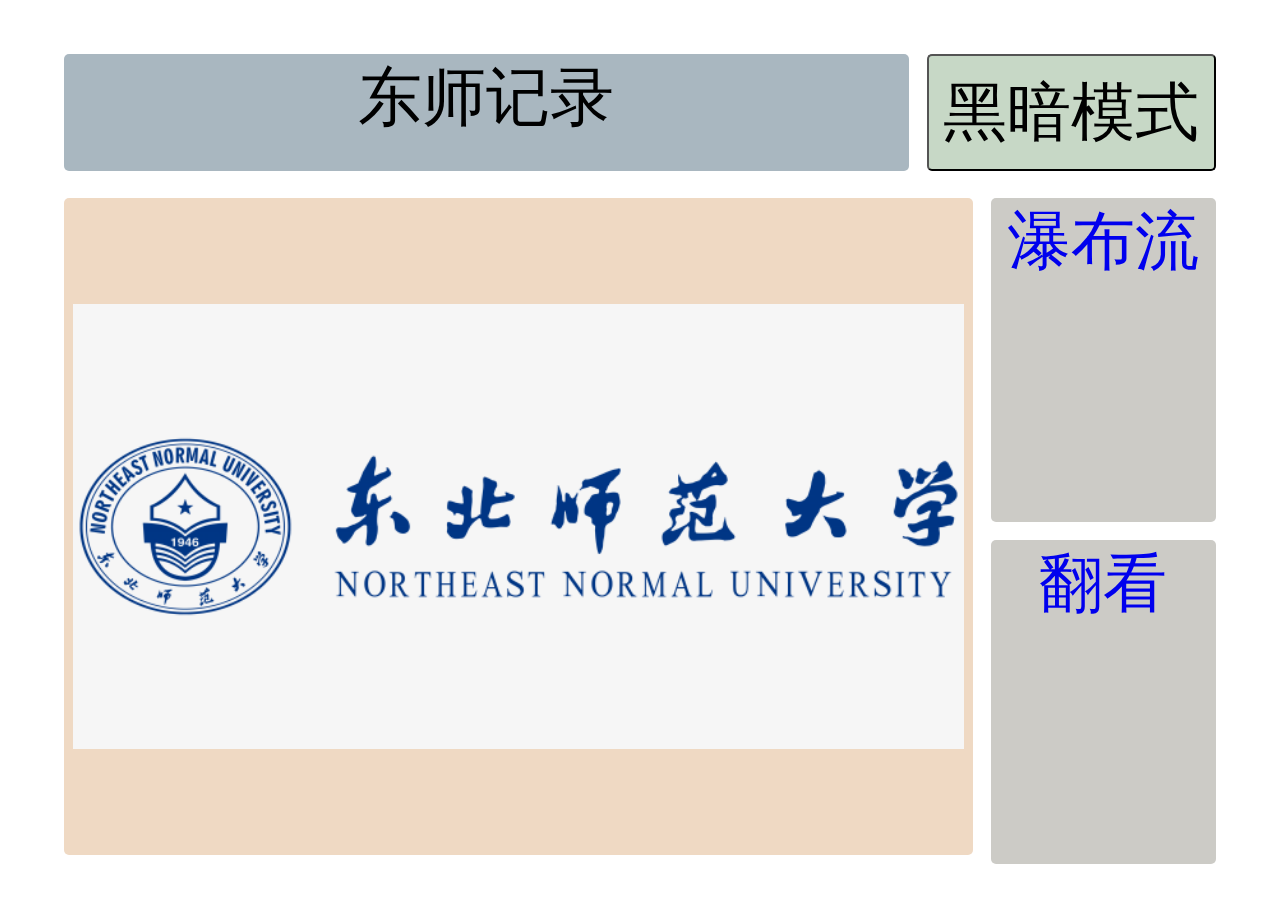
<file: index.html>
<!DOCTYPE html>
<html lang="en">

<head>
    <meta charset="UTF-8">
    <meta http-equiv="X-UA-Compatible" content="IE=edge">
    <meta name="viewport" content="width=device-width, initial-scale=1.0">
    <title>Document</title>
    <link rel="stylesheet" href="黑暗模式.css"/>
    <script src="黑暗模式.js"></script>
    <style>
        
        * {
            border-radius: 5px;
            box-sizing: border-box;
        }

        div>div:hover,button:hover{
            transition: 0.05s;
            transform:scale(1.1);
            box-shadow: 0 0 30px -10px #D90429;
        }
        body {
            justify-content: center;
            display: flex;
            min-height: 100vh;
            flex-direction: column;
            margin: 0;
        }

        #bar {
            justify-content: center;
            display: flex;
            height: 15vh;
            margin-top: 2vh;
            margin-left: 2vh;
            margin-right: 2vh;
        }

        #main {
            justify-content: center;
            display: flex;
            height: 75vh;
            margin: 1vh;
        }

        #title {
            background: #a9b7c0;
            width: 66vw;
            margin: 1vh;
        }

        #light {
            background: #c7d8c6;
            width: 22.6vw;
            margin: 1vh;
        }

        #pic {
            width: 71vw;
            background: #efd9c3;
            margin: 1vh;
        }

        #button {
            width: 19vw;
            display: flex;
            flex-direction: column;
        }

        .start {
            background: #cccbc6;
            height: 36vh;
            margin: 1vh;
        }
    </style>
</head>

<body>
    <div id="bar">
        <div id="title">东师记录</div>
        <button id="light" onclick="myFunction()">黑暗模式</button>
    </div>
    <div id="main">
        <div id="pic">
            <img src="./image/ds.png" alt="">
        </div>

        <div id="button">
            <a href="./瀑布流.html"><div class="start">瀑布流</div></a>
            <a href="./翻看.html"><div class="start">翻看</div></a>
        </div>
    </div>
</body>

</html>
</file>
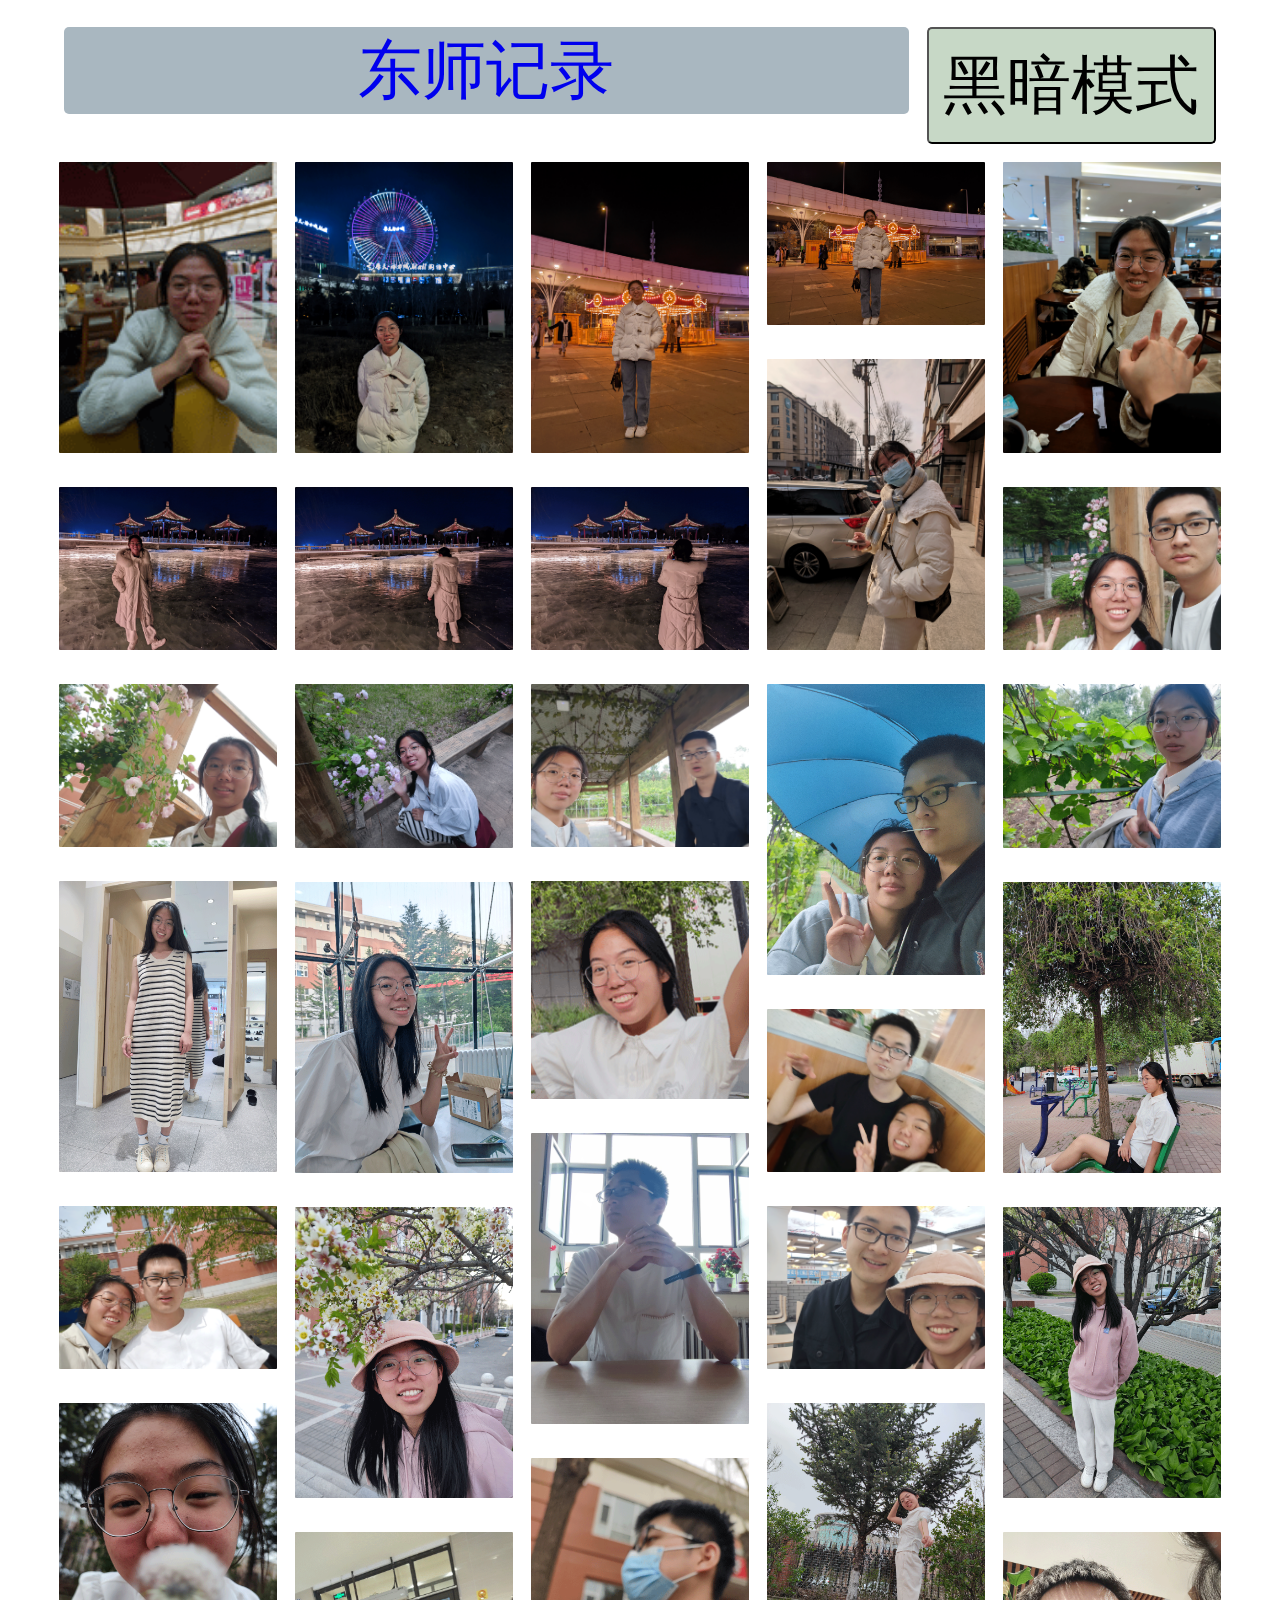
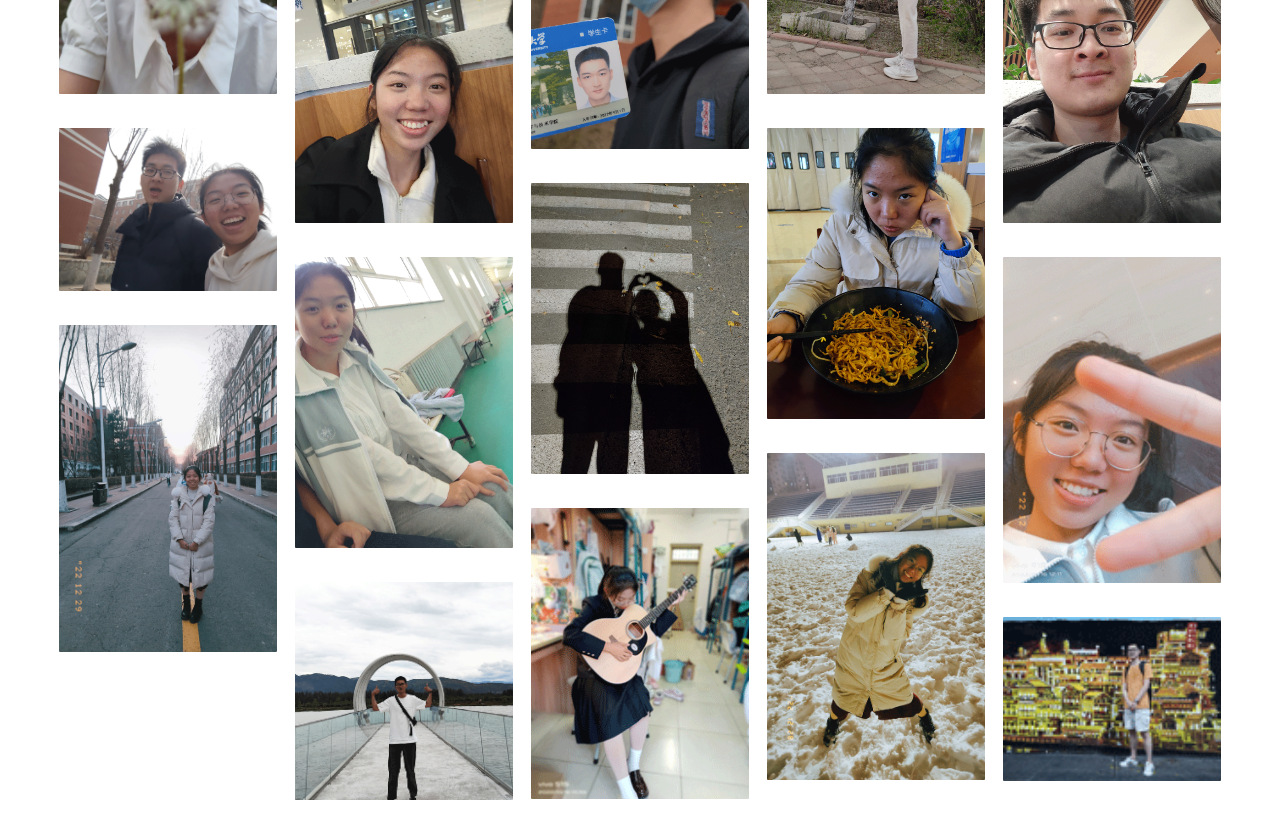
<file: 瀑布流.html>
<!DOCTYPE html>
<html lang="en">

<head>
    <meta charset="UTF-8">
    <meta http-equiv="X-UA-Compatible" content="IE=edge">
    <meta name="viewport" content="width=device-width, initial-scale=1.0">
    <title>Document</title>
    <link rel="stylesheet" href="黑暗模式.css"/>
    <script src="黑暗模式.js"></script>
    <style>
        
        * {
            border-radius: 5px;
            box-sizing: border-box;
        }

        div>div:hover,button:hover{
            transition: 0.05s;
            transform:scale(1.1);
            box-shadow: 0 0 30px -10px #D90429;
        }
        body {
            justify-content:flex-start;
            align-items: center;
            display: flex;
            min-height: 100vh;
            flex-direction: column;
            margin: 0;
        }

        #bar {
            justify-content: center;
            display: flex;
            height: 15vh;
            margin-top: 2vh;
            margin-left: 2vh;
            margin-right: 2vh;
        }

        .box {
            position: relative;
        }
        .item {
            position: absolute;
        }
        #title {
            background: #a9b7c0;
            width: 66vw;
            margin: 1vh;
        }

        #light {
            background: #c7d8c6;
            width: 22.6vw;
            margin: 1vh;
        }
        img {
            border-radius: 10px;
			width: 236px;
			/*  */
        }

    </style>
</head>

<body>
    <div id="bar">
        <a href="./index.html"><div id="title">东师记录</div></a>
        
        <button id="light" onclick="myFunction()">黑暗模式</button>
    </div>
<div class="box"></div>
<script>
    var imgData = `{
        "data": [
            { "src": "pic-(40).gif" },
            { "src": "pic-(39).gif" },
            { "src": "pic-(38).gif" },
            { "src": "pic-(37).gif" },
            { "src": "pic-(36).gif" },
            { "src": "pic-(35).gif" },
            { "src": "pic-(34).gif" },
            { "src": "pic-(33).gif" },
            { "src": "pic-(32).gif" },
            { "src": "pic-(31).gif" },
            { "src": "pic-(30).gif" },
            { "src": "pic-(29).gif" },
            { "src": "pic-(28).gif" },
            { "src": "pic-(27).gif" },
            { "src": "pic-(26).gif" },
            { "src": "pic-(25).gif" },
            { "src": "pic-(24).gif" },
            { "src": "pic-(23).gif" },
            { "src": "pic-(22).gif" },
            { "src": "pic-(21).gif" },
            { "src": "pic-(20).gif" },
            { "src": "pic-(19).gif" },
            { "src": "pic-(18).gif" },
            { "src": "pic-(17).gif" },
            { "src": "pic-(16).gif" },
            { "src": "pic-(15).gif" },
            { "src": "pic-(14).gif" },
            { "src": "pic-(13).gif" },
            { "src": "pic-(12).gif" },
            { "src": "pic-(11).gif" },
            { "src": "pic-(10).gif" },
            { "src": "pic-(9).gif" },
            { "src": "pic-(8).gif" },
            { "src": "pic-(7).gif" },
            { "src": "pic-(6).gif" },
            { "src": "pic-(5).gif" },
            { "src": "pic-(4).gif" },
            { "src": "pic-(3).gif" },
            { "src": "pic-(2).gif" },
            { "src": "pic-(1).gif" }
        ]
    }`;

    var imgData = JSON.parse(imgData);
    var str = '';

    for (var i=0; i<imgData.data.length; i++) {
        str += `<div class="item"><img src="image/${imgData.data[i].src}" /></div>`;
    }
    
    var box = document.querySelector('.box');
    box.innerHTML = str;


    window.onload = function() {
        waterfall();
    };
    //改窗口尺寸
    window.onresize = function() {
        waterfall();
    };
    window.onscroll = function() {
        var res = scrollFn();

        if (res) {
            var box = document.querySelector('.box');
            for (var i=0; i<imgData.data.length; i++) {
                var img = new Image();
                img.src = 'image/' + imgData.data[i].src;
                var div = document.createElement('div');
                div.className = 'item';
                div.appendChild(img);
                box.appendChild(div);
            }
            waterfall();
        }
    };

    function waterfall() {
            var items = document.querySelectorAll('.item');

        var itemWidth = items[0].offsetWidth;
        var bodyWidth = document.documentElement.clientWidth || document.body.clientWidth;
        var num = Math.floor(bodyWidth / itemWidth);
        box.style.width = num * itemWidth + 'px';
        var itemHeight = [];
        for (var i=0; i<items.length; i++) {
            if (i < num) {
                items[i].style.top = 0;
                items[i].style.left = itemWidth * i + 'px';
                itemHeight.push(items[i].offsetHeight);
            } 
            else {
                var minItemHeight = Math.min.apply(null, itemHeight); 
                var index = itemHeight.indexOf(minItemHeight);
        

                items[i].style.left = items[index].offsetLeft + 'px'
                items[i].style.top = minItemHeight + 'px';


                itemHeight[index] = minItemHeight + items[i].offsetHeight;
            }
        }
    }


   
    function scrollFn() {
        var bodyScrollTop = document.documentElement.scrollTop || document.body.scrollTop;

        var bodyHeight = document.documentElement.clientHeight || document.body.clientHeight;

        var items = document.querySelectorAll('.item');
        var lastItem = items[items.length - 1].offsetTop;


        if (bodyScrollTop + bodyHeight > lastItem) {
            return true;
        }
    }

</script>
</body>

</html>
</file>
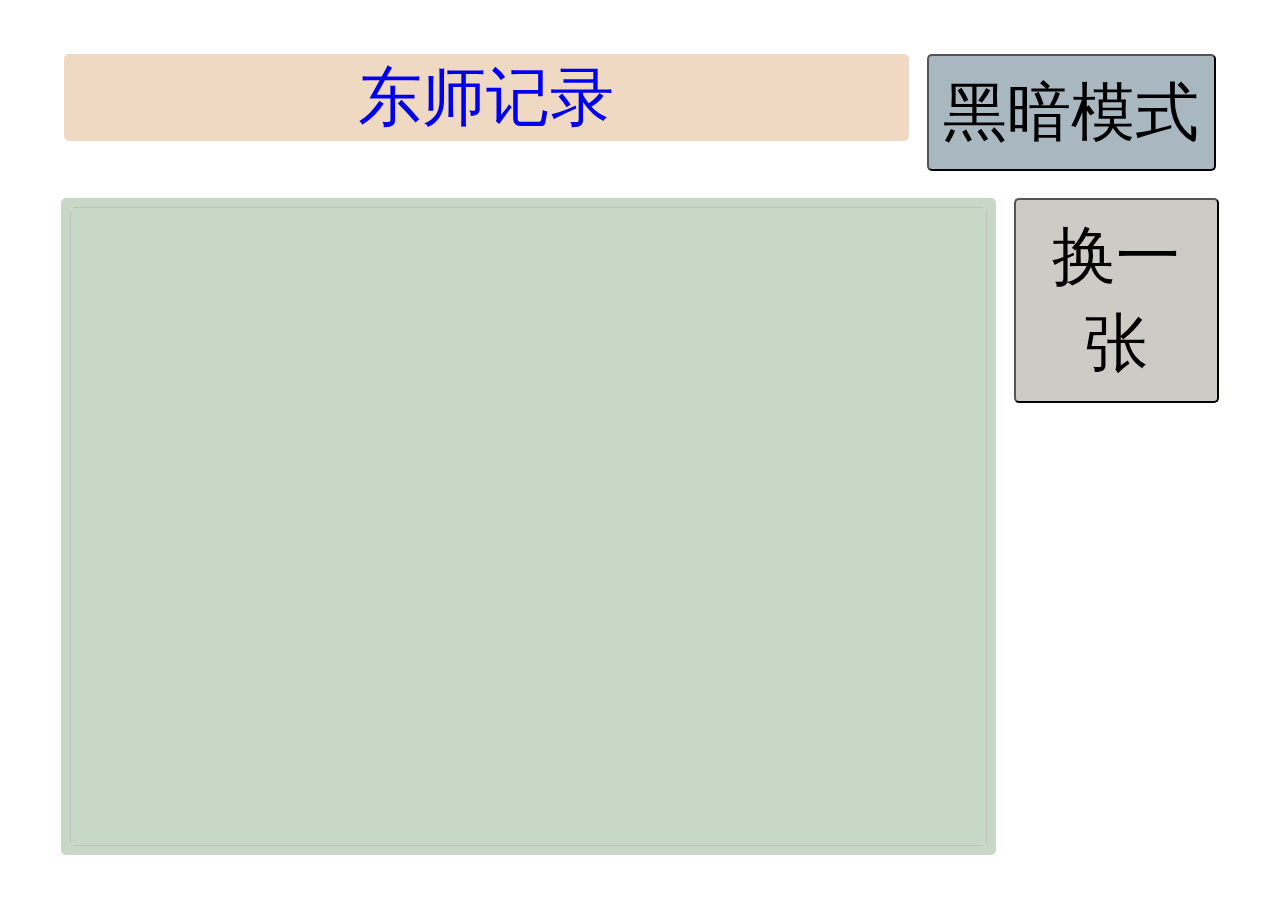
<file: 翻看.html>
<!DOCTYPE html>
<html lang="en">

<head>
    <meta charset="UTF-8">
    <meta http-equiv="X-UA-Compatible" content="IE=edge">
    <meta name="viewport" content="width=device-width, initial-scale=1.0">
    <title>翻看</title>
    <link rel="stylesheet" href="黑暗模式.css"/>
    <script src="黑暗模式.js"></script>
    <style>
        * {
            border-radius: 5px;
            box-sizing: border-box;
        }
        div>div:hover,button:hover{
            transition: 0.05s;
            transform:scale(1.1);
            box-shadow: 0 0 30px -10px #D90429;
        }
        body {
            justify-content: center;
            display: flex;
            min-height: 100vh;
            flex-direction: column;
            margin: 0;
        }

        #bar {
            justify-content: center;
            display: flex;
            height: 15vh;
            margin-top: 2vh;
            margin-left: 2vh;
            margin-right: 2vh;
        }

        #main {
            justify-content: center;
            /* align-items: center; */
            display: flex;
            height: 75vh;
            margin: 1vh;
        }

        #title {
            background: #efd9c3;
            width: 66vw;
            margin: 1vh;
        }

        #light {
            background:#a9b7c0;
            width: 22.6vw;
            margin: 1vh;
        }

        #pic {
            width: 73vw;
            background: #c7d8c6;
            margin: 1vh;
        }

        #button {
            width: 16vw;
            background: #cccbc6;
            margin: 1vh;
            height: 16vw;
        }

    </style>
    <script>
        // Get all the images
        image_array = [
            'pic-(1).gif',
            'pic-(2).gif',
            'pic-(3).gif',
            'pic-(4).gif',
            'pic-(5).gif',
            'pic-(6).gif',
            'pic-(7).gif',
            'pic-(8).gif',
            'pic-(9).gif',
            'pic-(10).gif',
            'pic-(11).gif',
            'pic-(12).gif',
            'pic-(13).gif',
            'pic-(14).gif',
            'pic-(15).gif',
            'pic-(16).gif',
            'pic-(17).gif',
            'pic-(18).gif',
            'pic-(19).gif',
            'pic-(21).gif',
            'pic-(22).gif',
            'pic-(23).gif',
            'pic-(24).gif',
            'pic-(25).gif',
            'pic-(26).gif',
            'pic-(27).gif',
            'pic-(28).gif',
            'pic-(29).gif',
            'pic-(20).gif',
            'pic-(31).gif',
            'pic-(32).gif',
            'pic-(33).gif',
            'pic-(34).gif',
            'pic-(35).gif',
            'pic-(36).gif',
            'pic-(37).gif',
            'pic-(38).gif',
            'pic-(39).gif',
            'pic-(30).gif',
            'pic-(40).gif',

        ]
        function get_random_image() {
            random_index = Math.floor(Math.random() * image_array.length);
            selected_image = image_array[random_index]
            document.getElementById('image_shower').src = `./image/${selected_image}`
        }
    </script>
</head>

<body>
    <div id="bar">
        <a href="./index.html"><div id="title">东师记录</div></a>
        <button id="light" onclick="myFunction()">黑暗模式</button>
    </div>
    <div id="main">
        <div id="pic">
            <img id="image_shower" />
        </div>
            <button id="button" onclick="get_random_image()">换一张</button>
    </div>
</body>

</html>
</file>
<file: 黑暗模式.css>
body {
    justify-content: center;
    display: flex;
    min-height: 100vh;
    flex-direction: column;
    margin: 0;
}
  .dark-mode {
    background-color: black;
    color: white;
  }
  img{
    border-radius: 15px;
    padding: 1vh;
    height: 100%;
    width: 100%;
    object-fit: contain;
}
*{
  font-size:5vw;
  font-family:STXingkai;
  text-align: center;
  /* line-height:100vh */
}
a{
  text-decoration: none;
}
</file>
